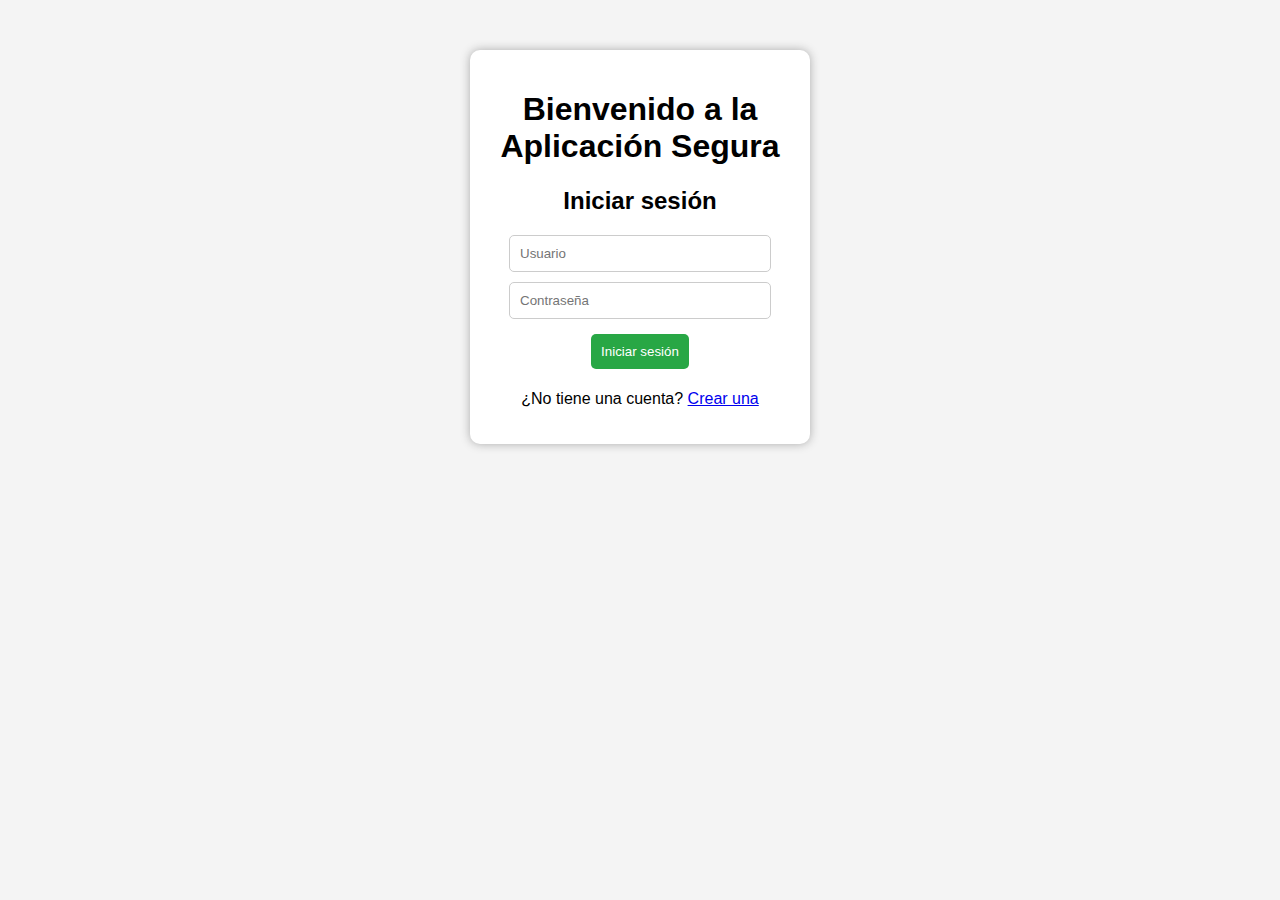
<file: front/index.html>
<!DOCTYPE html>
<html lang="es">
<head>
    <meta charset="UTF-8">
    <meta name="viewport" content="width=device-width, initial-scale=1.0">
    <title>Secure App - Login</title>
    <link rel="stylesheet" href="styles.css">
</head>
<body>
    <div class="container">
        <h1>Bienvenido a la Aplicación Segura</h1>

        <div id="auth">
            <h2>Iniciar sesión</h2>
            <input type="text" id="username" placeholder="Usuario">
            <input type="password" id="password" placeholder="Contraseña">
            <button onclick="login()">Iniciar sesión</button>
            <p>¿No tiene una cuenta? <a href="register.html">Crear una</a></p>
        </div>

        <div id="secured-content" style="display: none;">
            <h2>Zona Segura</h2>
            <button onclick="getGreeting()">Obtener Saludo</button>
            <button onclick="getServerTime()">Obtener Hora del Servidor</button>
            <p id="response"></p>
        </div>
    </div>

    <script src="app.js?v=1.1"></script>
</body>
</html>
</file>
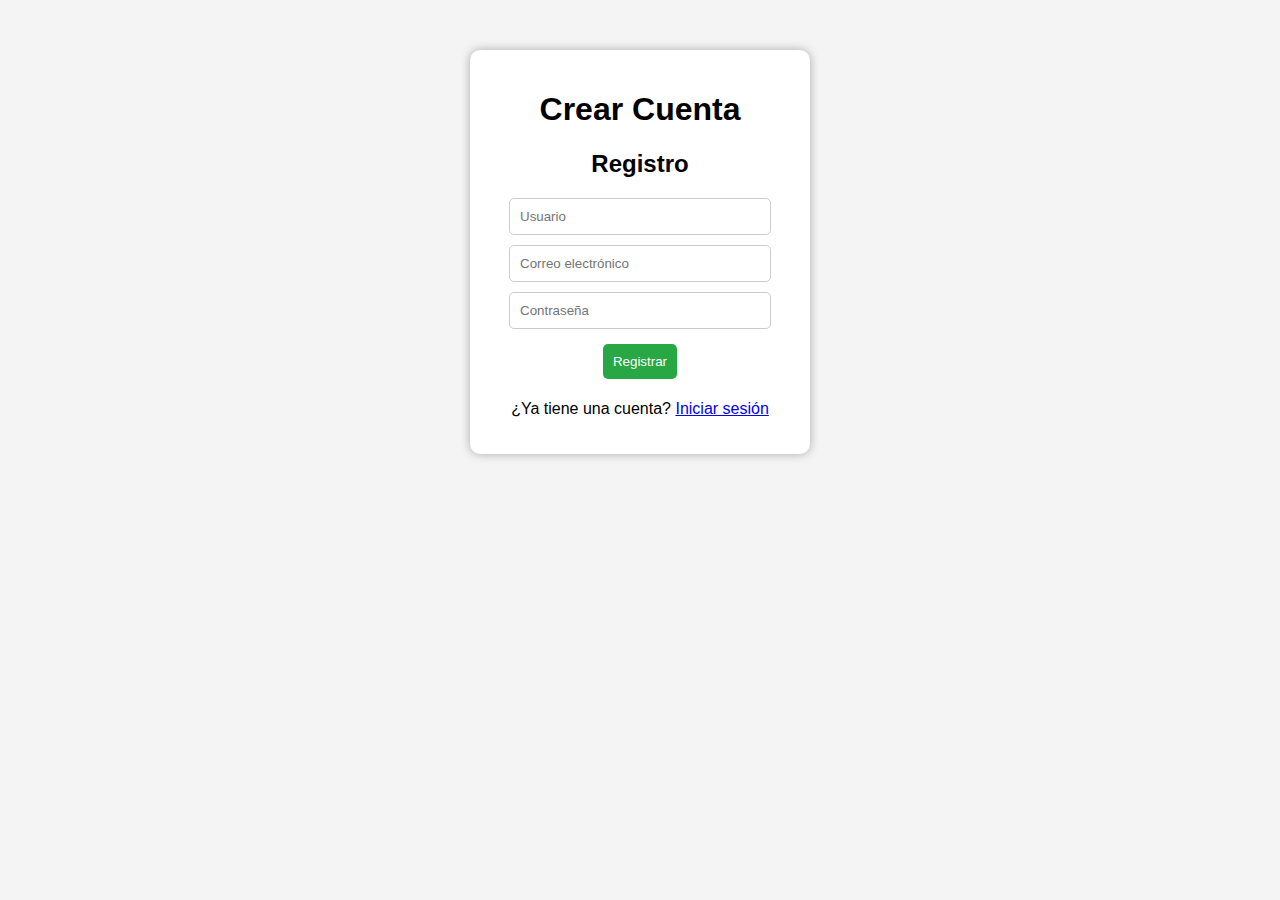
<file: front/register.html>
<!DOCTYPE html>
<html lang="es">
<head>
    <meta charset="UTF-8">
    <meta name="viewport" content="width=device-width, initial-scale=1.0">
    <title>Secure App - Registro</title>
    <link rel="stylesheet" href="styles.css">
</head>
<body>
    <div class="container">
        <h1>Crear Cuenta</h1>

        <div id="register">
            <h2>Registro</h2>
            <input type="text" id="new-username" placeholder="Usuario">
            <input type="email" id="email" placeholder="Correo electrónico">
            <input type="password" id="new-password" placeholder="Contraseña">
            <button onclick="register()">Registrar</button>
            <p>¿Ya tiene una cuenta? <a href="index.html">Iniciar sesión</a></p>
        </div>
    </div>

    <script src="app.js"></script>
</body>
</html>
</file>
<file: front/styles.css>
body {
    font-family: Arial, sans-serif;
    text-align: center;
    background-color: #f4f4f4;
}

.container {
    width: 300px;
    margin: 50px auto;
    padding: 20px;
    background: white;
    box-shadow: 0px 0px 10px #aaa;
    border-radius: 10px;
}

input {
    display: block;
    margin: 10px auto;
    padding: 10px;
    width: 80%;
    border: 1px solid #ccc;
    border-radius: 5px;
}

button {
    padding: 10px;
    margin: 5px;
    background: #28a745;
    color: white;
    border: none;
    cursor: pointer;
    border-radius: 5px;
}

button:hover {
    background: #218838;
}
</file>
